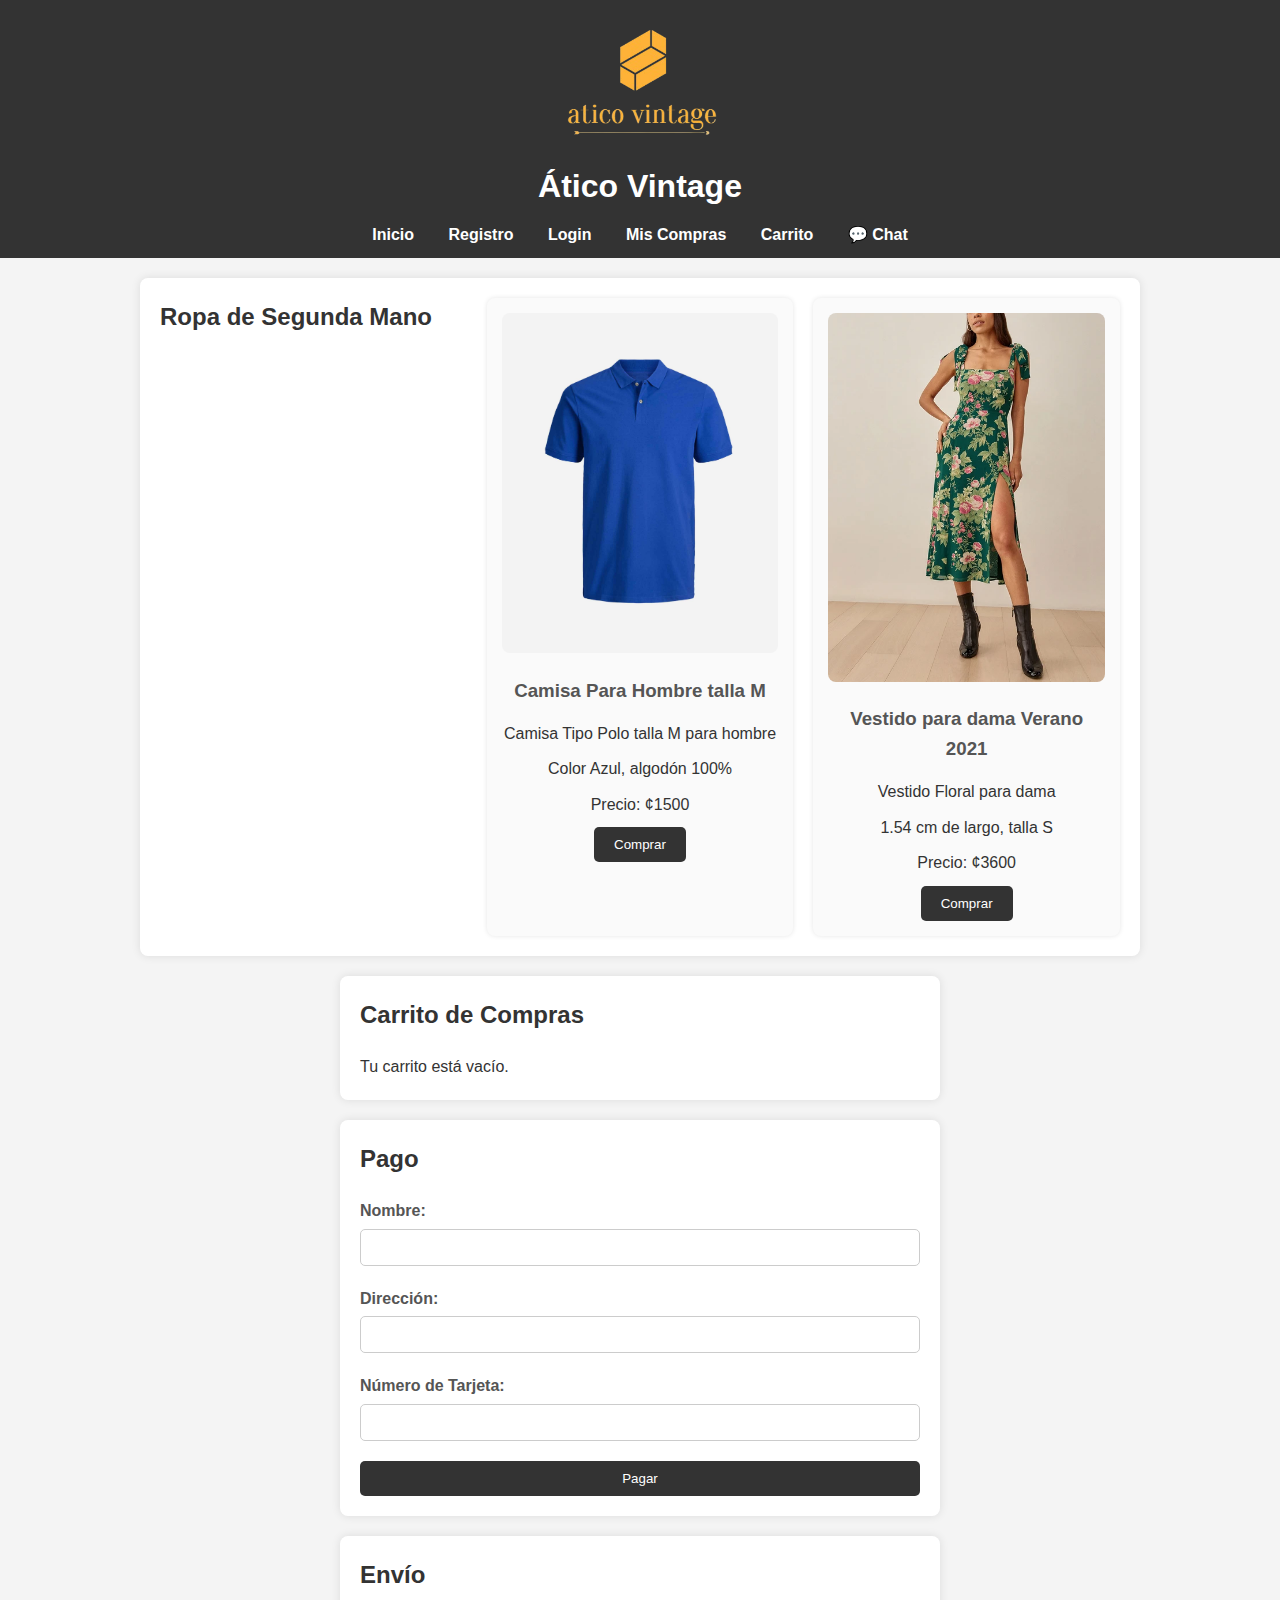
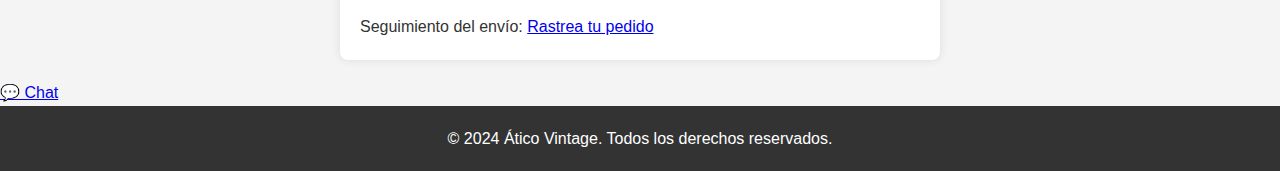
<file: index.html>
<!DOCTYPE html>
<html lang="es">
<head>
    <meta charset="UTF-8">
    <meta name="viewport" content="width=device-width, initial-scale=1.0">
    <title>Ático Vintage</title>
    <link rel="stylesheet" href="style.css"> <!-- Vincula tu archivo CSS aquí -->
</head>
<body>
    <!-- Encabezado con opciones de login y registro -->
    <header>
        <div  class="logo">
            <img src="logoSB.png" alt="logo" width="200px" height="auto">
            <h1>Ático Vintage</h1>
        </div>
        <nav>
            <ul>
                <li><a href="index.html">Inicio</a></li>
                <li><a href="registro.html">Registro</a></li>
                <li><a href="login.html">Login</a></li>
                <li><a href="miscompras.html">Mis Compras</a></li>
                <li><a href="carrito.html">Carrito</a></li>
                <li><a href="chat.html">💬 Chat</a></li> <!-- Enlace al chat agregado aquí -->
            </ul>
        </nav>
    </header>

    <!-- Sección principal con productos -->
    <main>
        <section class="productos">
            <h2>Ropa de Segunda Mano</h2>
            <div class="producto">
                <img src="tipoPoloM.png" alt="Descripción de la prenda">
                <h3>Camisa Para Hombre talla M</h3>
                <p>Camisa Tipo Polo talla M para hombre</p>
                <p>Color Azul, algodón 100%</p>
                <p>Precio: ¢1500</p>
                <button onclick="window.location.href='pagos.html'">Comprar</button>
            </div>
            <div class="producto">
                <img src="VestidoDama.png" alt="Descripción de la prenda">
                <h3>Vestido para dama Verano 2021</h3>
                <p>Vestido Floral para dama</p>
                <p>1.54 cm de largo, talla S</p>
                <p>Precio: ¢3600</p>
                <button onclick="window.location.href='pagos.html'">Comprar</button>

            </div>
            <!-- Agrega más productos según sea necesario -->
        </section>
    </main>

    <!-- Sección del carrito -->
    <section class="carrito">
        <h2>Carrito de Compras</h2>
        <p>Tu carrito está vacío.</p>
        <!-- Aquí se listarán los productos añadidos -->
    </section>

    <!-- Sección de pago -->
    <section class="pago">
        <h2>Pago</h2>
        <form action="#">
            <label for="nombre">Nombre:</label>
            <input type="text" id="nombre" name="nombre">
            
            <label for="direccion">Dirección:</label>
            <input type="text" id="direccion" name="direccion">
            
            <label for="tarjeta">Número de Tarjeta:</label>
            <input type="text" id="tarjeta" name="tarjeta">
            
            <button type="submit">Pagar</button>
        </form>
    </section>

    <!-- Sección de envío y repartidor -->
    <section class="envio">
        <h2>Envío</h2>
        <p>Seguimiento del envío: <a href="rastreo.html">Rastrea tu pedido</a></p>
    </section>

    <!-- Botón Flotante para el Chat -->
    <a href="chat.html" class="chat-button">💬 Chat</a>

    <!-- Pie de página -->
    <footer>
        <p>&copy; 2024 Ático Vintage. Todos los derechos reservados.</p>
    </footer>
</body>
</html>
</file>
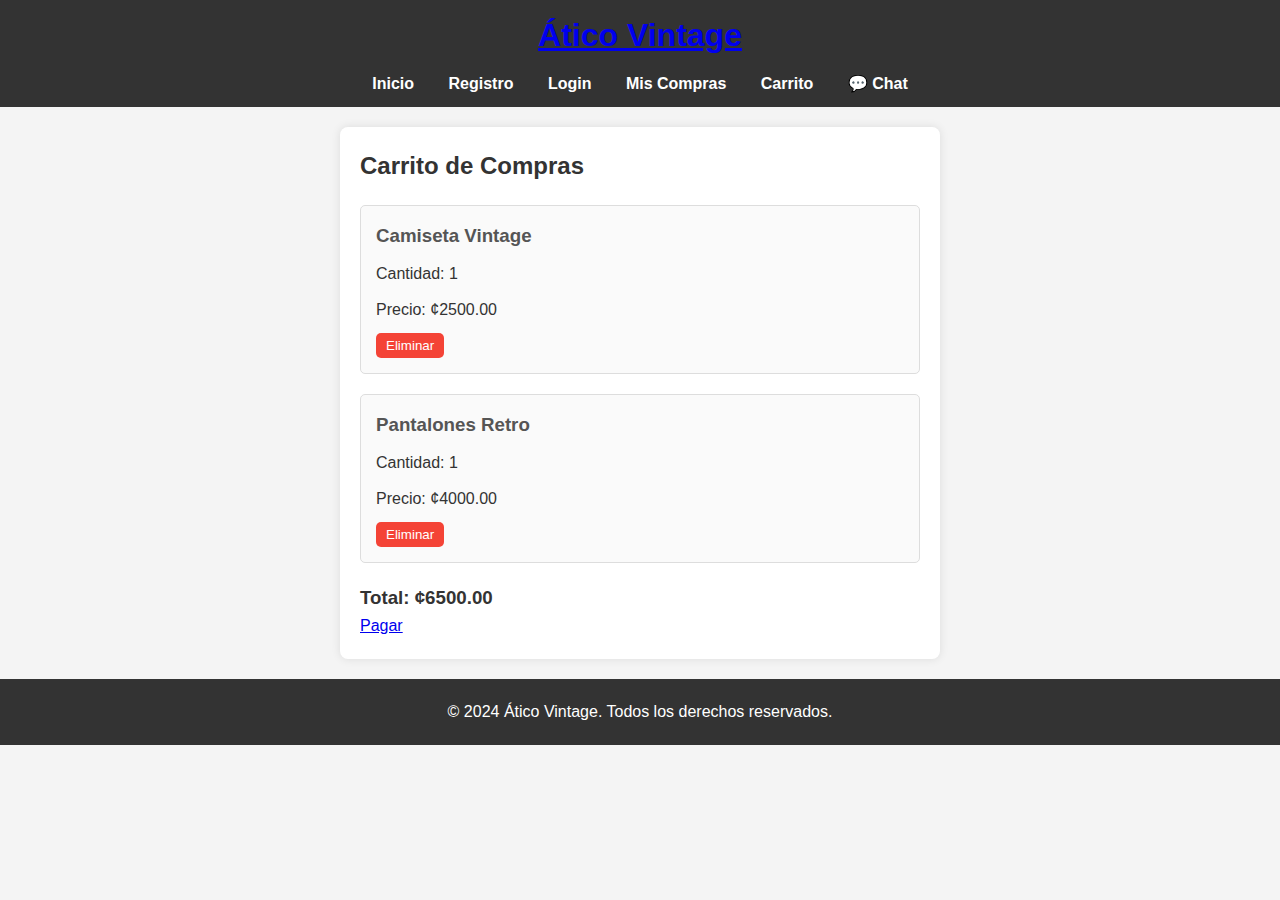
<file: carrito.html>
<!DOCTYPE html>
<html lang="es">
<head>
    <meta charset="UTF-8">
    <meta name="viewport" content="width=device-width, initial-scale=1.0">
    <title>Carrito - Atico Vintage</title>
    <link rel="stylesheet" href="style2.css"> <!-- Vincula tu archivo CSS aquí -->
</head>
<body>
    <header>
        <div class="logo">
            <a href="index.html">
                <h1>Ático Vintage</h1>
            </a>
            <nav>
            <ul>
                <li><a href="index.html">Inicio</a></li>
                <li><a href="registro.html">Registro</a></li>
                <li><a href="login.html">Login</a></li>
                <li><a href="miscompras.html">Mis Compras</a></li>
                <li><a href="carrito.html">Carrito</a></li>
                <li><a href="chat.html">💬 Chat</a></li> <!-- Enlace al chat agregado aquí -->
            </ul>
        </nav>
        </div>
    </header>
    

    <main>
        <section class="carrito">
            <h2>Carrito de Compras</h2>
            <div class="producto-carrito">
                <h3>Camiseta Vintage</h3>
                <p>Cantidad: 1</p>
                <p>Precio: ¢2500.00</p>
                <button>Eliminar</button>
            </div>
            <div class="producto-carrito">
                <h3>Pantalones Retro</h3>
                <p>Cantidad: 1</p>
                <p>Precio: ¢4000.00</p>
                <button>Eliminar</button>
            </div>
            <!-- Más productos en el carrito -->
            <h3>Total: ¢6500.00</h3>
            <a href="pagos.html" class="button">Pagar</a>

        </section>
    </main>

    <footer>
        <p>&copy; 2024 Ático Vintage. Todos los derechos reservados.</p>
    </footer>
</body>
</html>
</file>
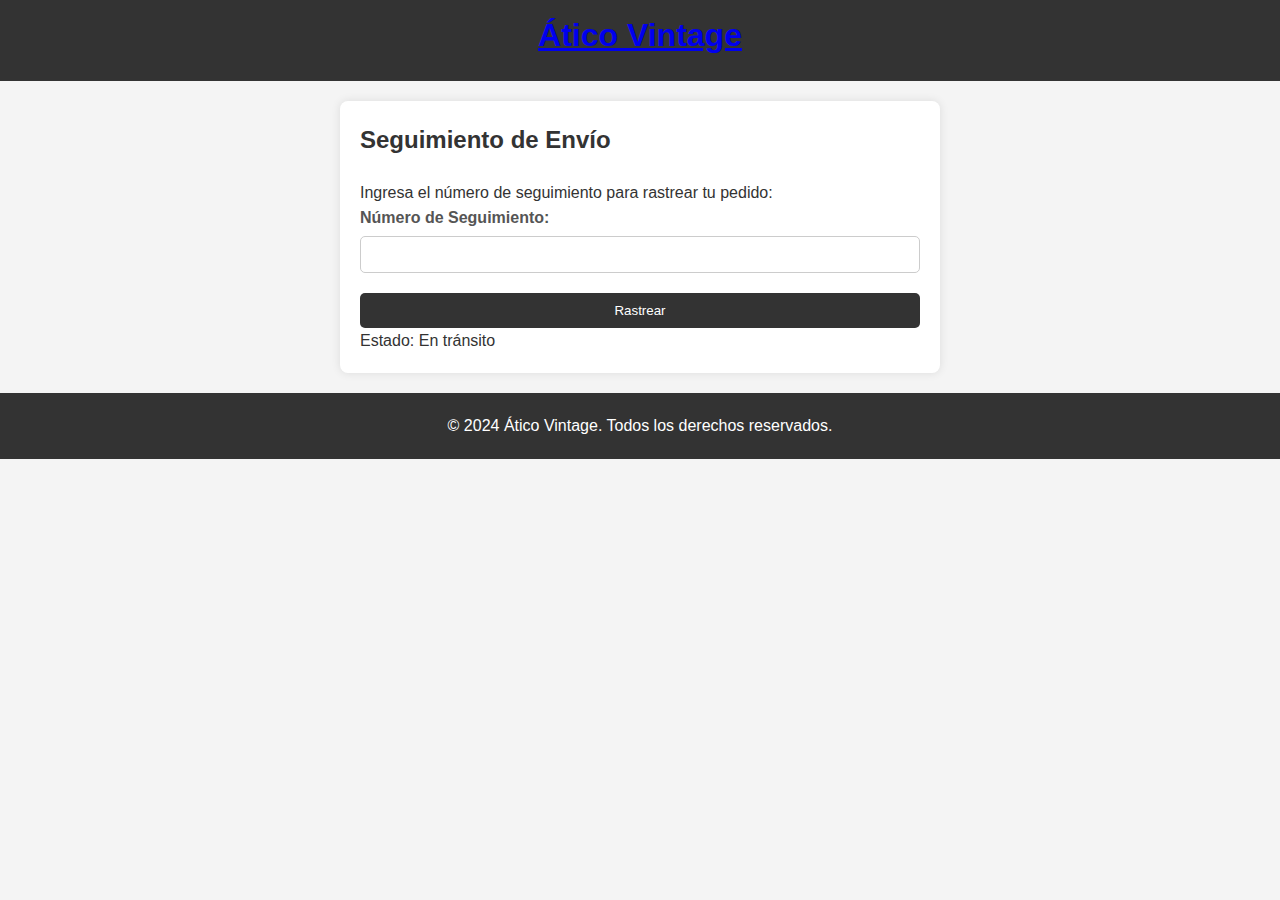
<file: envios.html>
<!DOCTYPE html>
<html lang="es">
<head>
    <meta charset="UTF-8">
    <meta name="viewport" content="width=device-width, initial-scale=1.0">
    <title>Seguimiento de Envío - Atico Vintage</title>
    <link rel="stylesheet" href="style2.css"> <!-- Vincula tu archivo CSS aquí -->
</head>
<body>
    <header>
        <div class="logo">
            <a href="index.html">
             <h1>Ático Vintage</h1>
            </a>
        </div>

        
        
    </header>

    <main>
        <section class="envio">
            <h2>Seguimiento de Envío</h2>
            <p>Ingresa el número de seguimiento para rastrear tu pedido:</p>
            <form action="#">
                <label for="tracking">Número de Seguimiento:</label>
                <input type="text" id="tracking" name="tracking" required>
                <button type="submit">Rastrear</button>
            </form>
            <div class="estado-envio">
                <!-- Aquí se mostrará el estado del envío -->
                <p>Estado: En tránsito</p>
            </div>
        </section>
    </main>

    <footer>
        <p>&copy; 2024 Ático Vintage. Todos los derechos reservados.</p>
    </footer>
</body>
</html>
</file>
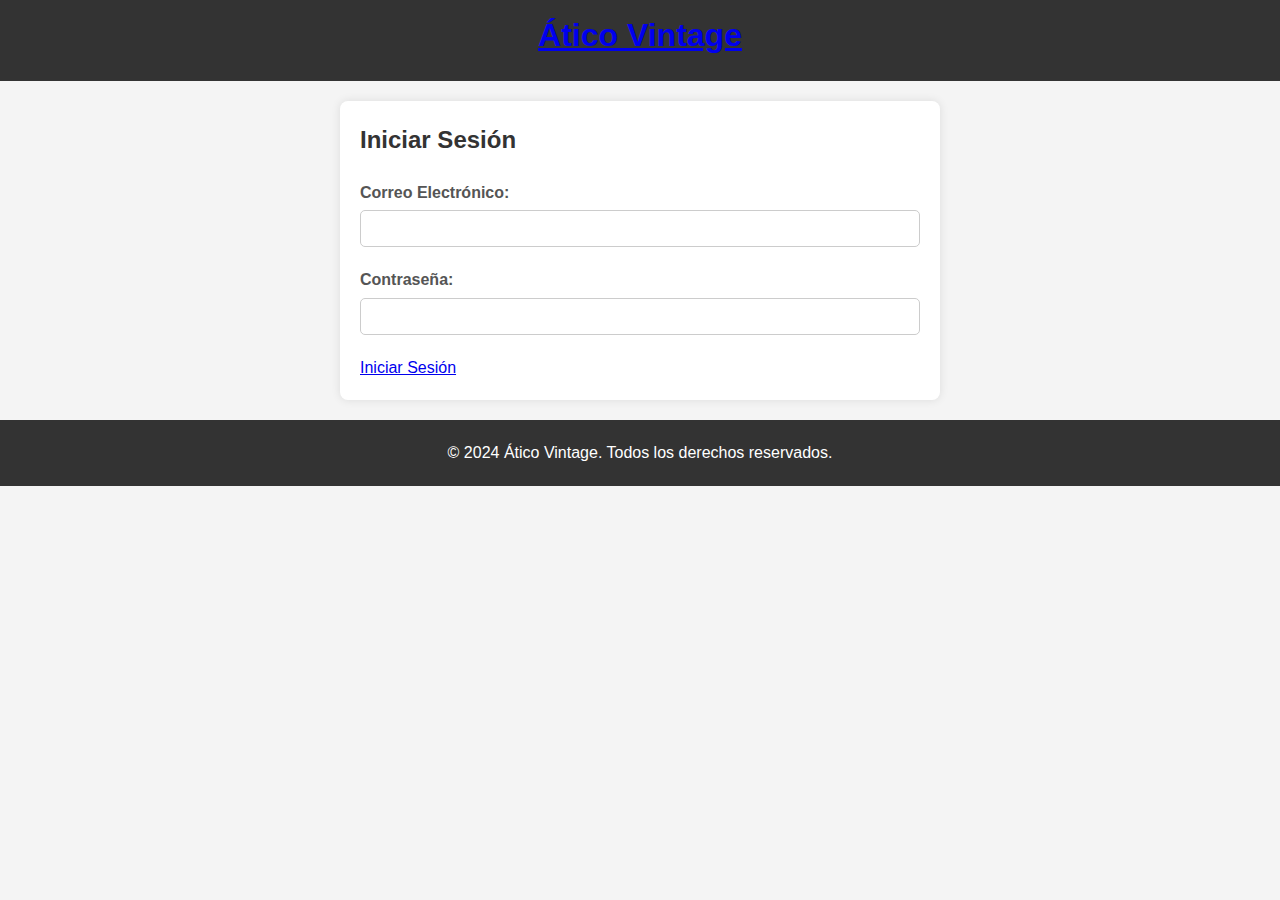
<file: login.html>
<!DOCTYPE html>
<html lang="es">
<head>
    <meta charset="UTF-8">
    <meta name="viewport" content="width=device-width, initial-scale=1.0">
    <title>Login - Atico Vintage</title>
    <link rel="stylesheet" href="style2.css"> <!-- Vincula tu archivo CSS aquí -->
</head>
<body>
    <header>
        <div class="logo">
            <a href="index.html">
            <h1>Ático Vintage</h1>
            </a>
        </div>
    </header>

    <main>
        <section class="login">
            <h2>Iniciar Sesión</h2>
            <form action="#">
                <label for="email">Correo Electrónico:</label>
                <input type="email" id="email" name="email" required>

                <label for="password">Contraseña:</label>
                <input type="password" id="password" name="password" required>

                <a href="index.html" class="btn">Iniciar Sesión</a>

            </form>
        </section>
    </main>

    <footer>
        <p>&copy; 2024 Ático Vintage. Todos los derechos reservados.</p>
    </footer>
</body>
</html>
</file>
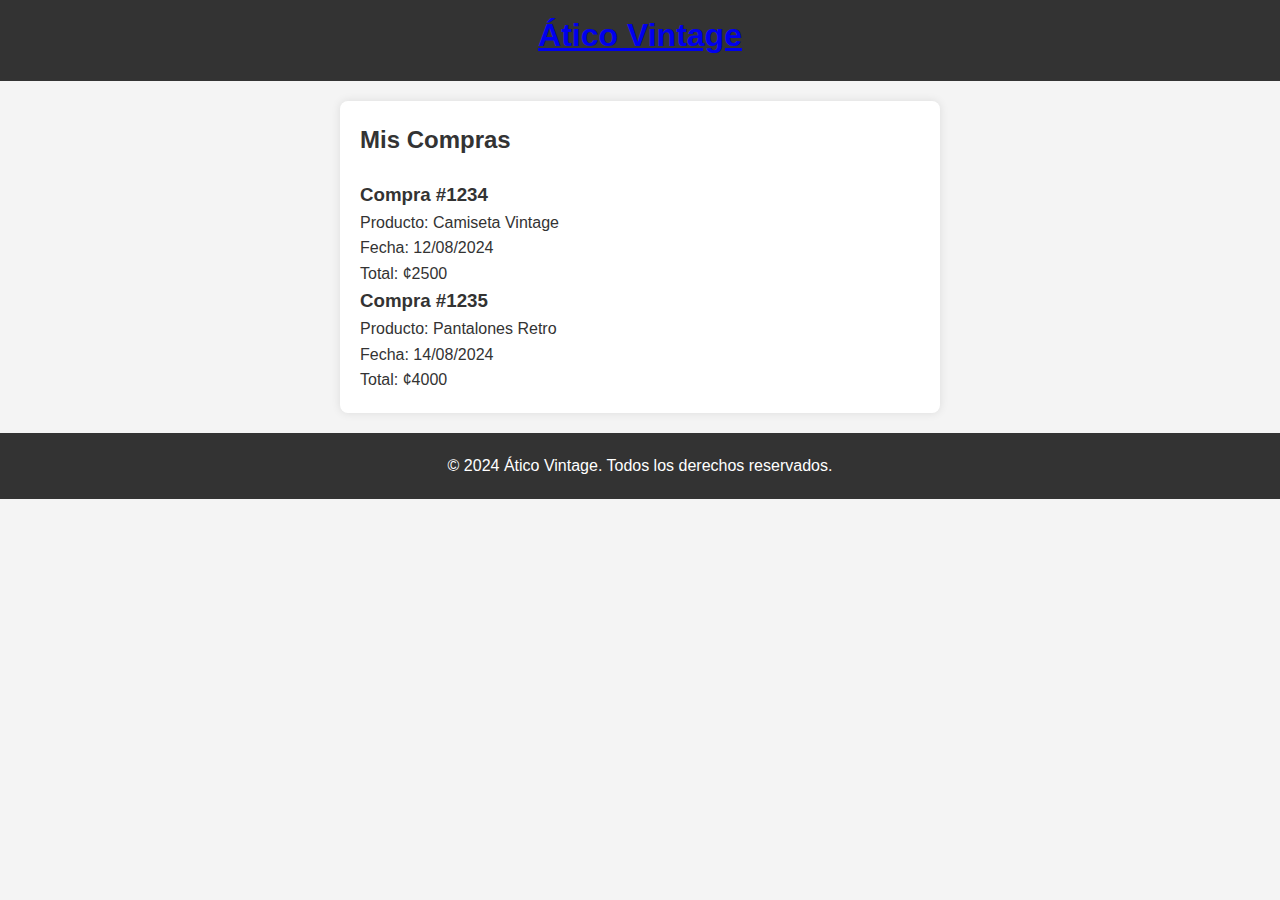
<file: miscompras.html>
<!DOCTYPE html>
<html lang="es">
<head>
    <meta charset="UTF-8">
    <meta name="viewport" content="width=device-width, initial-scale=1.0">
    <title>Mis Compras - Atico Vintage</title>
    <link rel="stylesheet" href="style2.css"> <!-- Vincula tu archivo CSS aquí -->
</head>
<body>
    <header>
        <div class="logo">
            <a href="index.html">
            <h1>Ático Vintage</h1>
            </a>
        </div>
    </header>

    <main>
        <section class="mis-compras">
            <h2>Mis Compras</h2>
            <div class="compra">
                <h3>Compra #1234</h3>
                <p>Producto: Camiseta Vintage</p>
                <p>Fecha: 12/08/2024</p>
                <p>Total: ¢2500</p>
            </div>
            <div class="compra">
                <h3>Compra #1235</h3>
                <p>Producto: Pantalones Retro</p>
                <p>Fecha: 14/08/2024</p>
                <p>Total: ¢4000</p>
            </div>
            <!-- Agrega más compras según sea necesario -->
        </section>
    </main>

    <footer>
        <p>&copy; 2024 Ático Vintage. Todos los derechos reservados.</p>
    </footer>
</body>
</html>
</file>
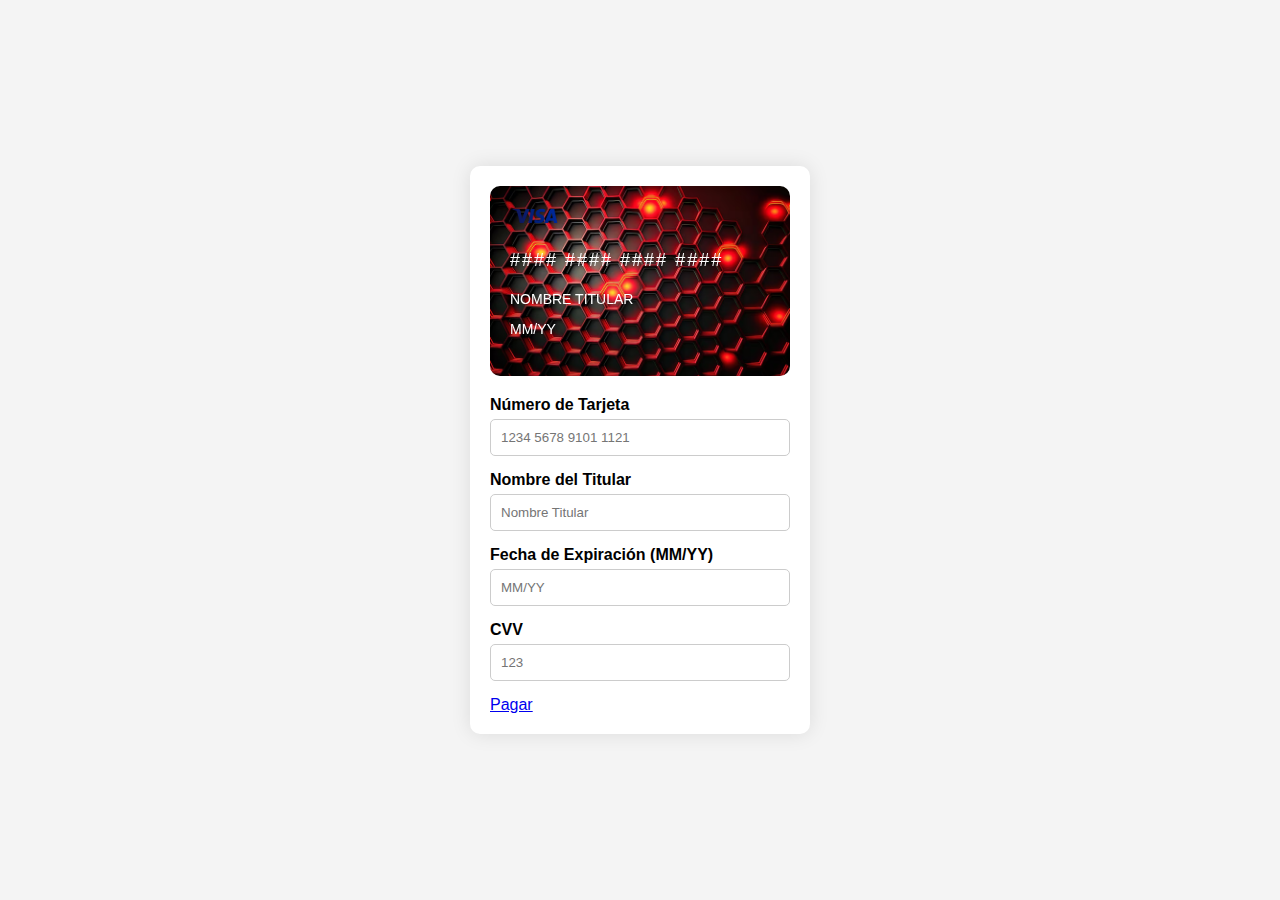
<file: pagos.html>
<!DOCTYPE html>
<html lang="es">
<head>
    <meta charset="UTF-8">
    <meta name="viewport" content="width=device-width, initial-scale=1.0">
    <title>Pago con Tarjeta de Crédito</title>
    <link rel="stylesheet" href="pago.css">
</head>
<body>
    <div class="container">
        <div class="card-container">
            <div class="card" id="card">
                <div class="front">
                    <div class="logo">
                        <img src="Visalogo.png" alt="Card Logo">
                    </div>
                    <div class="card-number">
                        <p id="card-number-display">#### #### #### ####</p>
                    </div>
                    <div class="card-holder">
                        <p id="card-holder-display">NOMBRE TITULAR</p>
                    </div>
                    <div class="card-expiration">
                        <p id="expiration-date-display">MM/YY</p>
                    </div>
                </div>
                <div class="back">
                    <div class="stripe"></div>
                    <div class="cvv-container">
                        <label for="cvv">CVV</label>
                        <p id="cvv-display">###</p>
                    </div>
                </div>
            </div>
        </div>
        <form class="payment-form">
            <label for="card-number">Número de Tarjeta</label>
            <input type="text" id="card-number" maxlength="16" placeholder="1234 5678 9101 1121" oninput="updateCardNumber()">
            
            <label for="card-holder">Nombre del Titular</label>
            <input type="text" id="card-holder" placeholder="Nombre Titular" oninput="updateCardHolder()">
            
            <label for="expiration-date">Fecha de Expiración (MM/YY)</label>
            <input type="text" id="expiration-date" maxlength="5" placeholder="MM/YY" oninput="updateExpirationDate()">
            
            <label for="cvv">CVV</label>
            <input type="text" id="cvv" maxlength="3" placeholder="123" onfocus="flipCard()" onblur="unflipCard()" oninput="updateCVV()">
            
            <a href="index.html" class="button">Pagar</a>

        </form>
    </div>

    <script>
        function updateCardNumber() {
            const cardNumber = document.getElementById('card-number').value;
            document.getElementById('card-number-display').textContent = cardNumber.padEnd(16, '#').replace(/(.{4})/g, '$1 ').trim();
        }

        function updateCardHolder() {
            const cardHolder = document.getElementById('card-holder').value;
            document.getElementById('card-holder-display').textContent = cardHolder.toUpperCase() || 'NOMBRE TITULAR';
        }

        function updateExpirationDate() {
            const expirationDate = document.getElementById('expiration-date').value;
            document.getElementById('expiration-date-display').textContent = expirationDate || 'MM/YY';
        }

        function updateCVV() {
            const cvv = document.getElementById('cvv').value;
            document.getElementById('cvv-display').textContent = cvv.padEnd(3, '#');
        }

        function flipCard() {
            document.getElementById('card').classList.add('flipped');
        }

        function unflipCard() {
            document.getElementById('card').classList.remove('flipped');
        }
    </script>
</body>
</html>
</file>
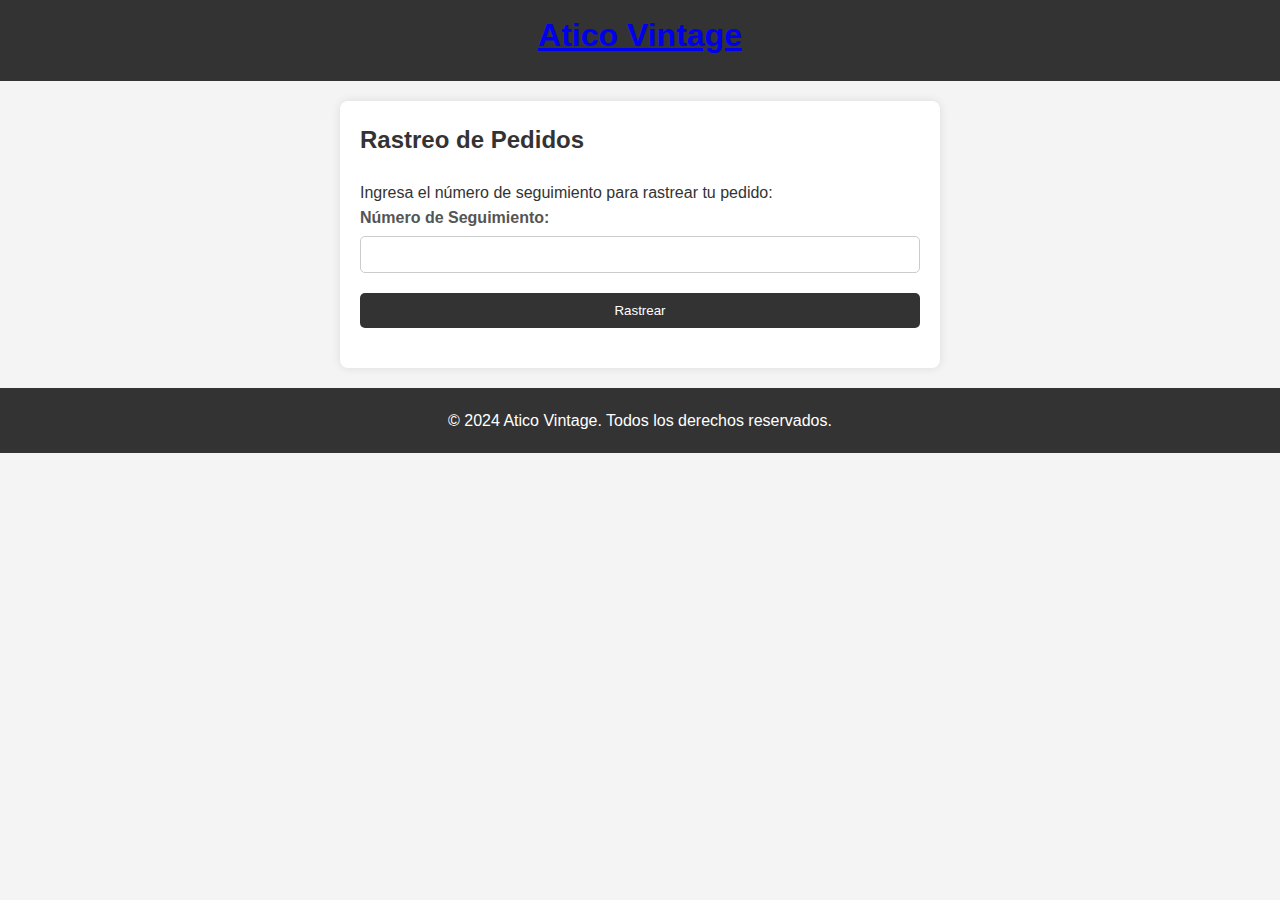
<file: rastreo.html>
<!DOCTYPE html>
<html lang="es">
<head>
    <meta charset="UTF-8">
    <meta name="viewport" content="width=device-width, initial-scale=1.0">
    <title>Rastreo de Pedidos - Atico Vintage</title>
    <link rel="stylesheet" href="rastreoStile.css"> <!-- Vincula tu archivo CSS aquí -->
</head>
<body>
    <header>
        <div class="logo">
            <a href="index.html">
                <h1>Atico Vintage</h1>
            </a>
        </div>
    </header>

    <main>
        <section class="rastreo-pedidos">
            <h2>Rastreo de Pedidos</h2>
            <p>Ingresa el número de seguimiento para rastrear tu pedido:</p>
            <form id="rastreo-form">
                <label for="tracking-number">Número de Seguimiento:</label>
                <input type="text" id="tracking-number" name="tracking-number" required>
                <button type="button" onclick="rastrearPedido()">Rastrear</button>
            </form>

            <div id="estado-pedido">
                <!-- Aquí se mostrará el estado del pedido después de rastrear -->
            </div>
        </section>
    </main>

    <footer>
        <p>&copy; 2024 Atico Vintage. Todos los derechos reservados.</p>
    </footer>

    <script>
        function rastrearPedido() {
            const trackingNumber = document.getElementById('tracking-number').value;
            const estadoPedidoDiv = document.getElementById('estado-pedido');

            // Simulación de un estado basado en el número de seguimiento
            let estado = '';
            if (trackingNumber === '123456') {
                estado = 'Estado: En tránsito. Su pedido está en camino y llegará pronto.';
            } else if (trackingNumber === '654321') {
                estado = 'Estado: Entregado. Su pedido ha sido entregado.';
            } else {
                estado = 'Estado: Número de seguimiento no encontrado. Por favor, verifique y vuelva a intentarlo.';
            }

            // Mostrar el estado del pedido en la página
            estadoPedidoDiv.innerHTML = `<p>${estado}</p>`;
        }
    </script>
</body>
</html>
</file>
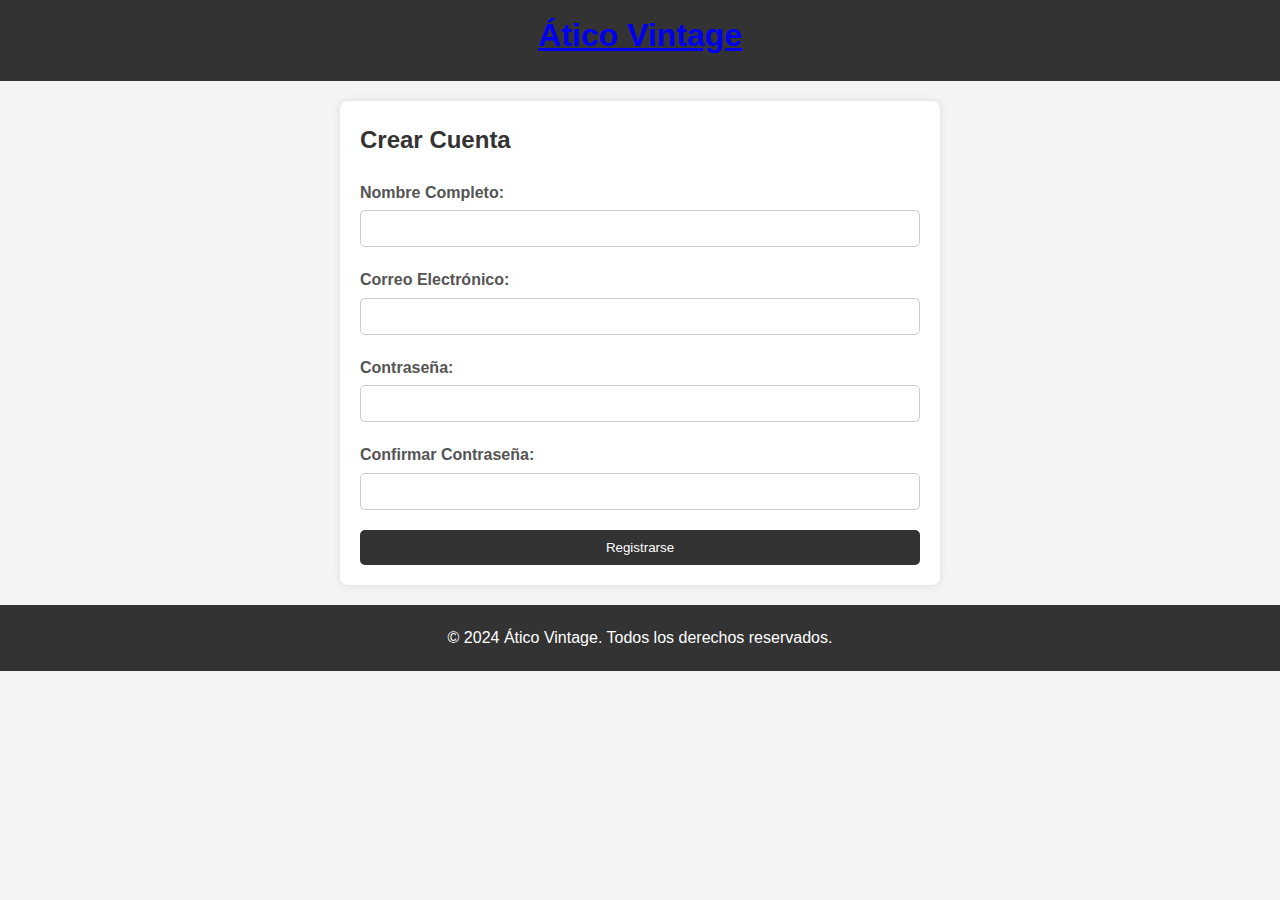
<file: registro.html>
<!DOCTYPE html>
<html lang="es">
<head>
    <meta charset="UTF-8">
    <meta name="viewport" content="width=device-width, initial-scale=1.0">
    <title>Registro - Atico Vintage</title>
    <link rel="stylesheet" href="style2.css"> <!-- Vincula tu archivo CSS aquí -->
</head>
<body>
    <header>
        <div class="logo">
            <a href="index.html">
            <h1>Ático Vintage</h1>
        </a>
        </div>
    </header>

    <main>
        <section class="registro">
            <h2>Crear Cuenta</h2>
            <form action="#">
                <label for="nombre">Nombre Completo:</label>
                <input type="text" id="nombre" name="nombre" required>

                <label for="email">Correo Electrónico:</label>
                <input type="email" id="email" name="email" required>

                <label for="password">Contraseña:</label>
                <input type="password" id="password" name="password" required>

                <label for="confirm-password">Confirmar Contraseña:</label>
                <input type="password" id="confirm-password" name="confirm-password" required>

                <button type="submit">Registrarse</button>
            </form>
        </section>
    </main>

    <footer>
        <p>&copy; 2024 Ático Vintage. Todos los derechos reservados.</p>
    </footer>
</body>
</html>
</file>
<file: pago.css>
body {
    font-family: Arial, sans-serif;
    background-color: #f4f4f4;
    display: flex;
    justify-content: center;
    align-items: center;
    height: 100vh;
    margin: 0;
}

.container {
    display: flex;
    flex-direction: column;
    align-items: center;
    background-color: #fff;
    padding: 20px;
    border-radius: 10px;
    box-shadow: 0 0 20px rgba(0, 0, 0, 0.1);
}

.card-container {
    width: 300px;
    perspective: 1000px;
    margin-bottom: 20px;
}

.card {
    width: 100%;
    height: 190px;
    position: relative;
    transition: transform 0.6s;
    transform-style: preserve-3d;
}

.card.flipped {
    transform: rotateY(180deg);
}

.front, .back {
    width: 100%;
    height: 100%;
    position: absolute;
    backface-visibility: hidden;
    border-radius: 10px;
    padding: 20px;
    box-sizing: border-box;
    background-image: url('fondotargeta.png');
    background-size: cover;
    background-position: center;
    color: white;
}

.back {
    transform: rotateY(180deg);
}

.logo img {
    width: 50px;
}

.card-number {
    margin: 20px 0;
    font-size: 18px;
    letter-spacing: 2px;
}

.card-holder, .card-expiration {
    font-size: 14px;
    text-transform: uppercase;
}

.stripe {
    width: 100%;
    height: 40px;
    background-color: black;
    margin-bottom: 20px;
}

.cvv-container {
    display: flex;
    justify-content: space-between;
    align-items: center;
}

.cvv-container label {
    font-size: 12px;
}

.cvv-container p {
    background-color: white;
    padding: 5px 10px;
    border-radius: 5px;
    color: #333;
}

.payment-form {
    display: flex;
    flex-direction: column;
    width: 100%;
}

.payment-form label {
    margin-bottom: 5px;
    font-weight: bold;
}

.payment-form input {
    padding: 10px;
    margin-bottom: 15px;
    border: 1px solid #ccc;
    border-radius: 5px;
}

.payment-form button {
    padding: 10px;
    background-color: #333;
    color: white;
    border: none;
    border-radius: 5px;
    cursor: pointer;
    transition: background-color 0.3s;
}

.payment-form button:hover {
    background-color: #555;
}
</file>
<file: style.css>
/* Reseteo básico para que todos los navegadores comiencen igual */
* {
    margin: 0;
    padding: 0;
    box-sizing: border-box;
}

body {
    font-family: Arial, sans-serif;
    background-color: #f4f4f4;
    color: #333;
    line-height: 1.6;
}

header {
    background-color: #333;
    color: #fff;
    padding: 10px 0;
    text-align: center;
}

header h1 {
    margin-bottom: 10px;
}

nav ul {
    list-style: none;
    padding: 0;
}

nav ul li {
    display: inline;
    margin: 0 15px;
}

nav ul li a {
    color: #fff;
    text-decoration: none;
    font-weight: bold;
}

main {
    padding: 20px;
    background-color: #fff;
    margin: 20px auto;
    max-width: 1000px;
    border-radius: 8px;
    box-shadow: 0 0 10px rgba(0, 0, 0, 0.1);
}

.productos {
    display: grid;
    grid-template-columns: repeat(auto-fill, minmax(250px, 1fr));
    gap: 20px;
}

.producto {
    background-color: #fafafa;
    padding: 15px;
    border-radius: 8px;
    text-align: center;
    box-shadow: 0 0 5px rgba(0, 0, 0, 0.1);
}

.producto img {
    width: 100%;
    border-radius: 8px;
}

.producto h3 {
    margin: 15px 0;
    color: #555;
}

.producto p {
    margin: 10px 0;
}

.producto button {
    background-color: #333;
    color: #fff;
    border: none;
    padding: 10px 20px;
    border-radius: 5px;
    cursor: pointer;
    transition: background-color 0.3s ease;
}

.producto button:hover {
    background-color: #555;
}

.carrito, .pago, .envio {
    padding: 20px;
    background-color: #fff;
    margin: 20px auto;
    max-width: 600px;
    border-radius: 8px;
    box-shadow: 0 0 10px rgba(0, 0, 0, 0.1);
}

h2 {
    margin-bottom: 20px;
    color: #333;
}

form {
    display: flex;
    flex-direction: column;
}

form label {
    margin-bottom: 5px;
    font-weight: bold;
    color: #555;
}

form input {
    padding: 10px;
    margin-bottom: 20px;
    border: 1px solid #ccc;
    border-radius: 5px;
}

form button {
    background-color: #333;
    color: #fff;
    border: none;
    padding: 10px;
    border-radius: 5px;
    cursor: pointer;
    transition: background-color 0.3s ease;
}

form button:hover {
    background-color: #555;
}

footer {
    text-align: center;
    padding: 20px;
    background-color: #333;
    color: #fff;
    position: relative;
    bottom: 0;
    width: 100%;
}

footer p {
    margin: 0;
}
</file>
<file: style2.css>
/* Reseteo básico */
* {
    margin: 0;
    padding: 0;
    box-sizing: border-box;
}

body {
    font-family: Arial, sans-serif;
    background-color: #f4f4f4;
    color: #333;
    line-height: 1.6;
}

header {
    background-color: #333;
    color: #fff;
    padding: 10px 0;
    text-align: center;
}

header h1 {
    margin-bottom: 10px;
}

nav ul {
    list-style: none;
    padding: 0;
}

nav ul li {
    display: inline;
    margin: 0 15px;
}

nav ul li a {
    color: #fff;
    text-decoration: none;
    font-weight: bold;
}

main {
    padding: 20px;
    background-color: #fff;
    margin: 20px auto;
    max-width: 600px;
    border-radius: 8px;
    box-shadow: 0 0 10px rgba(0, 0, 0, 0.1);
}

h2 {
    margin-bottom: 20px;
    color: #333;
}

form {
    display: flex;
    flex-direction: column;
}

form label {
    margin-bottom: 5px;
    font-weight: bold;
    color: #555;
}

form input {
    padding: 10px;
    margin-bottom: 20px;
    border: 1px solid #ccc;
    border-radius: 5px;
}

form button {
    background-color: #333;
    color: #fff;
    border: none;
    padding: 10px;
    border-radius: 5px;
    cursor: pointer;
    transition: background-color 0.3s ease;
}

form button:hover {
    background-color: #555;
}

footer {
    text-align: center;
    padding: 20px;
    background-color: #333;
    color: #fff;
    position: relative;
    bottom: 0;
    width: 100%;
}

footer p {
    margin: 0;
}

.producto-carrito {
    margin-bottom: 20px;
    padding: 15px;
    border: 1px solid #ddd;
    border-radius: 5px;
    background-color: #fafafa;
}

.producto-carrito h3 {
    margin-bottom: 10px;
    color: #555;
}

.producto-carrito p {
    margin-bottom: 10px;
}

.producto-carrito button {
    background-color: #f44336;
    color: #fff;
    border: none;
    padding: 5px 10px;
    border-radius: 5px;
    cursor: pointer;
    transition: background-color 0.3s ease;
}

.producto-carrito button:hover {
    background-color: #d32f2f;
}
</file>
<file: rastreoStile.css>
/* Reseteo básico */
* {
    margin: 0;
    padding: 0;
    box-sizing: border-box;
}

body {
    font-family: Arial, sans-serif;
    background-color: #f4f4f4;
    color: #333;
    line-height: 1.6;
}

header {
    background-color: #333;
    color: #fff;
    padding: 10px 0;
    text-align: center;
}

header h1 {
    margin-bottom: 10px;
}

main {
    padding: 20px;
    background-color: #fff;
    margin: 20px auto;
    max-width: 600px;
    border-radius: 8px;
    box-shadow: 0 0 10px rgba(0, 0, 0, 0.1);
}

h2 {
    margin-bottom: 20px;
    color: #333;
}

form {
    display: flex;
    flex-direction: column;
}

form label {
    margin-bottom: 5px;
    font-weight: bold;
    color: #555;
}

form input {
    padding: 10px;
    margin-bottom: 20px;
    border: 1px solid #ccc;
    border-radius: 5px;
}

form button {
    background-color: #333;
    color: #fff;
    border: none;
    padding: 10px;
    border-radius: 5px;
    cursor: pointer;
    transition: background-color 0.3s ease;
}

form button:hover {
    background-color: #555;
}

footer {
    text-align: center;
    padding: 20px;
    background-color: #333;
    color: #fff;
    position: relative;
    bottom: 0;
    width: 100%;
}

footer p {
    margin: 0;
}

#estado-pedido {
    margin-top: 20px;
    font-size: 1.2em;
    color: #333;
}
</file>
